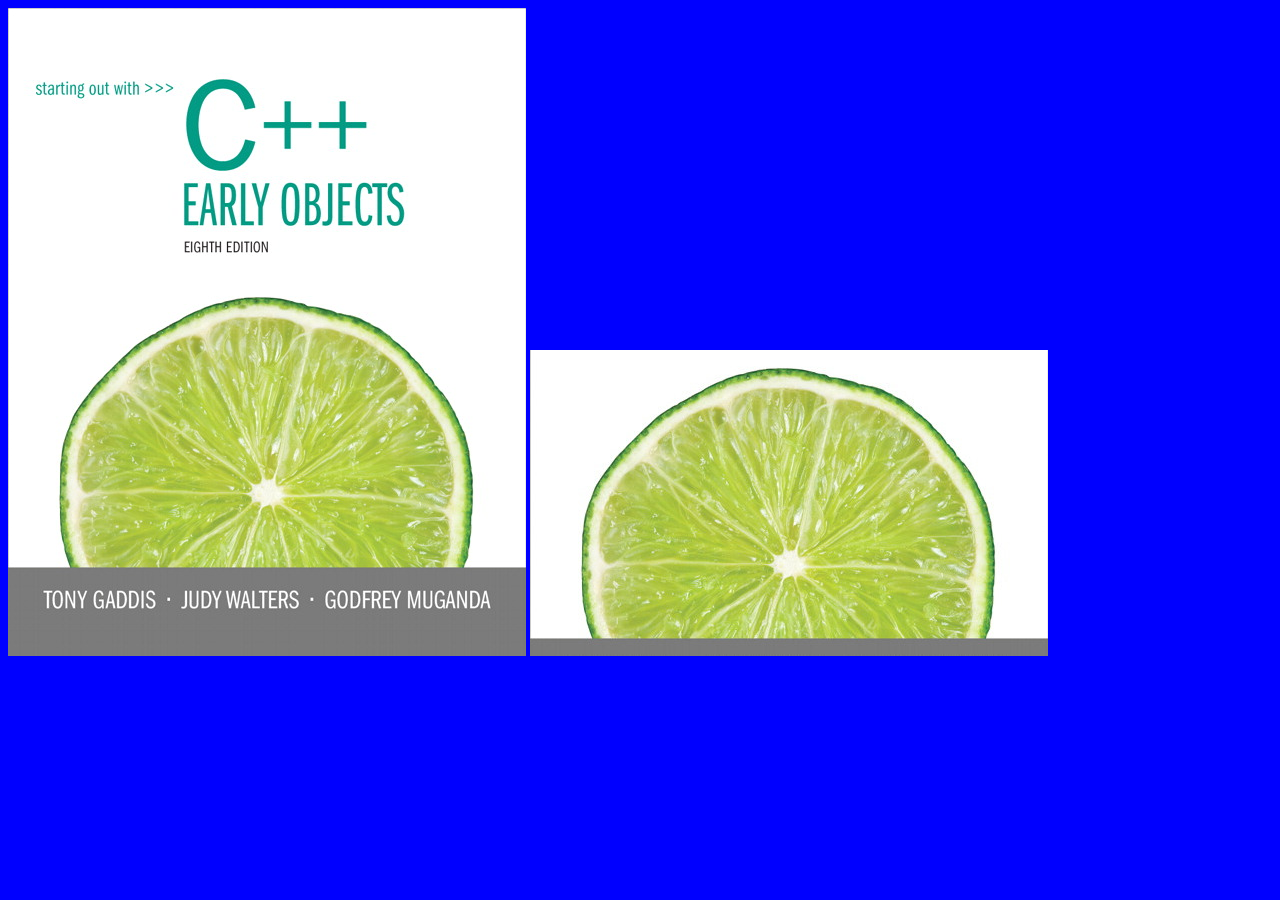
<file: chapter 6/index.html>
<html lang="en">
    <head>
        <meta charset="utf-8">
        <title>Chapter 6 Project 1</title>
        <link ref="stylesheet" href="styles.css">
    </head>

<body style="background-color: blue;">

    <section>
        <img src="images/ch06-proj1-crop.jpg" title="Original version">

        <img src="images/crop.jpg" title="Cropped modified version">
    </section>

</body>
</html>
</file>
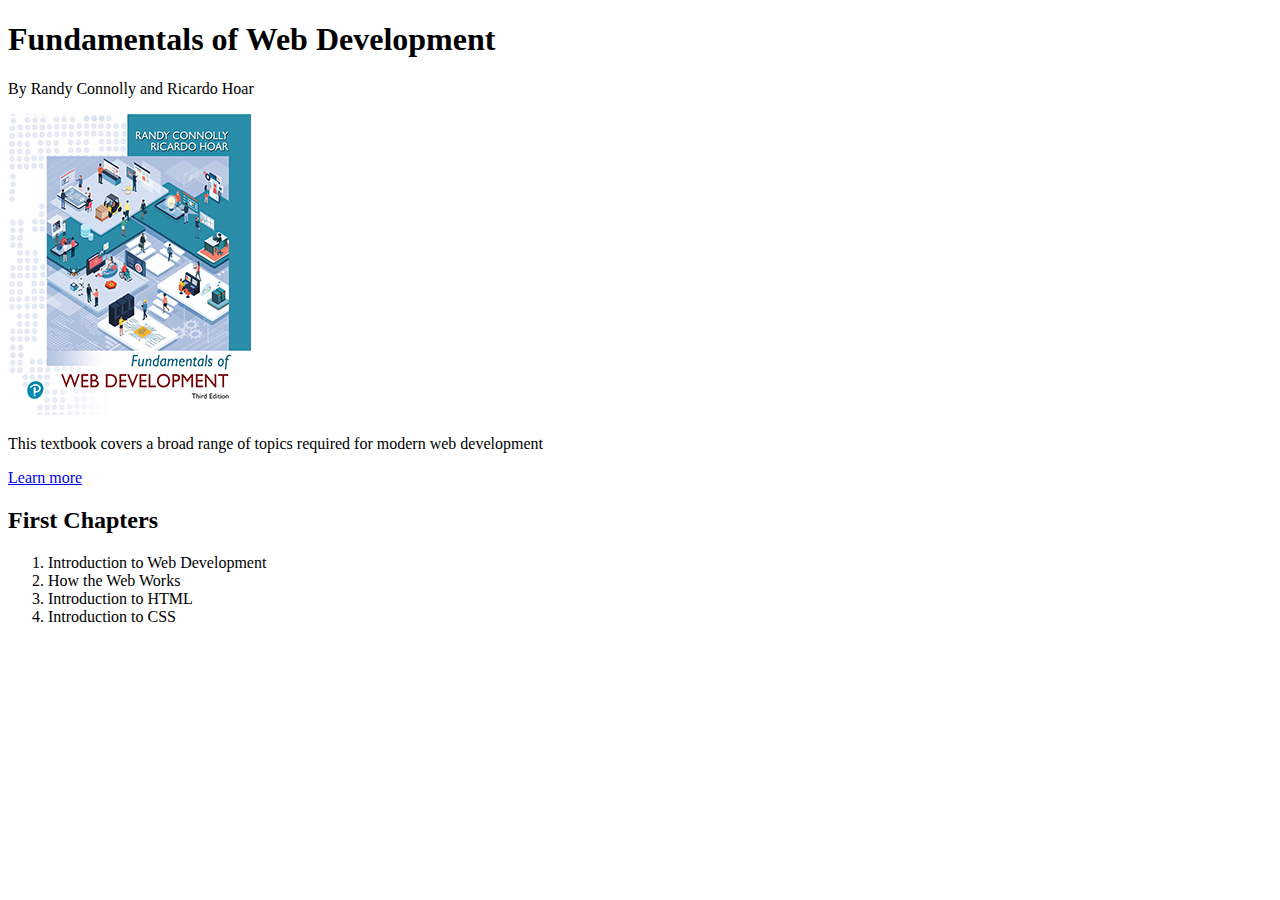
<file: chapter 3/chapter3 project1/index.html>
<!DOCTYPE html>
<html>
<head>
<title>Chapter 3 Project 1</title>
</head>
<body>

<h1>Fundamentals of Web Development</h1>
<p>By Randy Connolly and Ricardo Hoar</p>
<a href="images/cover-large.png">
<img src="images/cover-small.png" alt="Fundamentals of Web Development">
</a>
<p>This textbook covers a broad range of topics required for modern web development</p>
<a href="http://www.funwebdev.com" 
title="Visit to rent the book!">Learn more</a>

<h2>First Chapters</h2>
<ol>
<li>Introduction to Web Development</li>
<li>How the Web Works</li>
<li>Introduction to HTML</li>
<li>Introduction to CSS</li>
</ol>

</body>
</html>
</file>
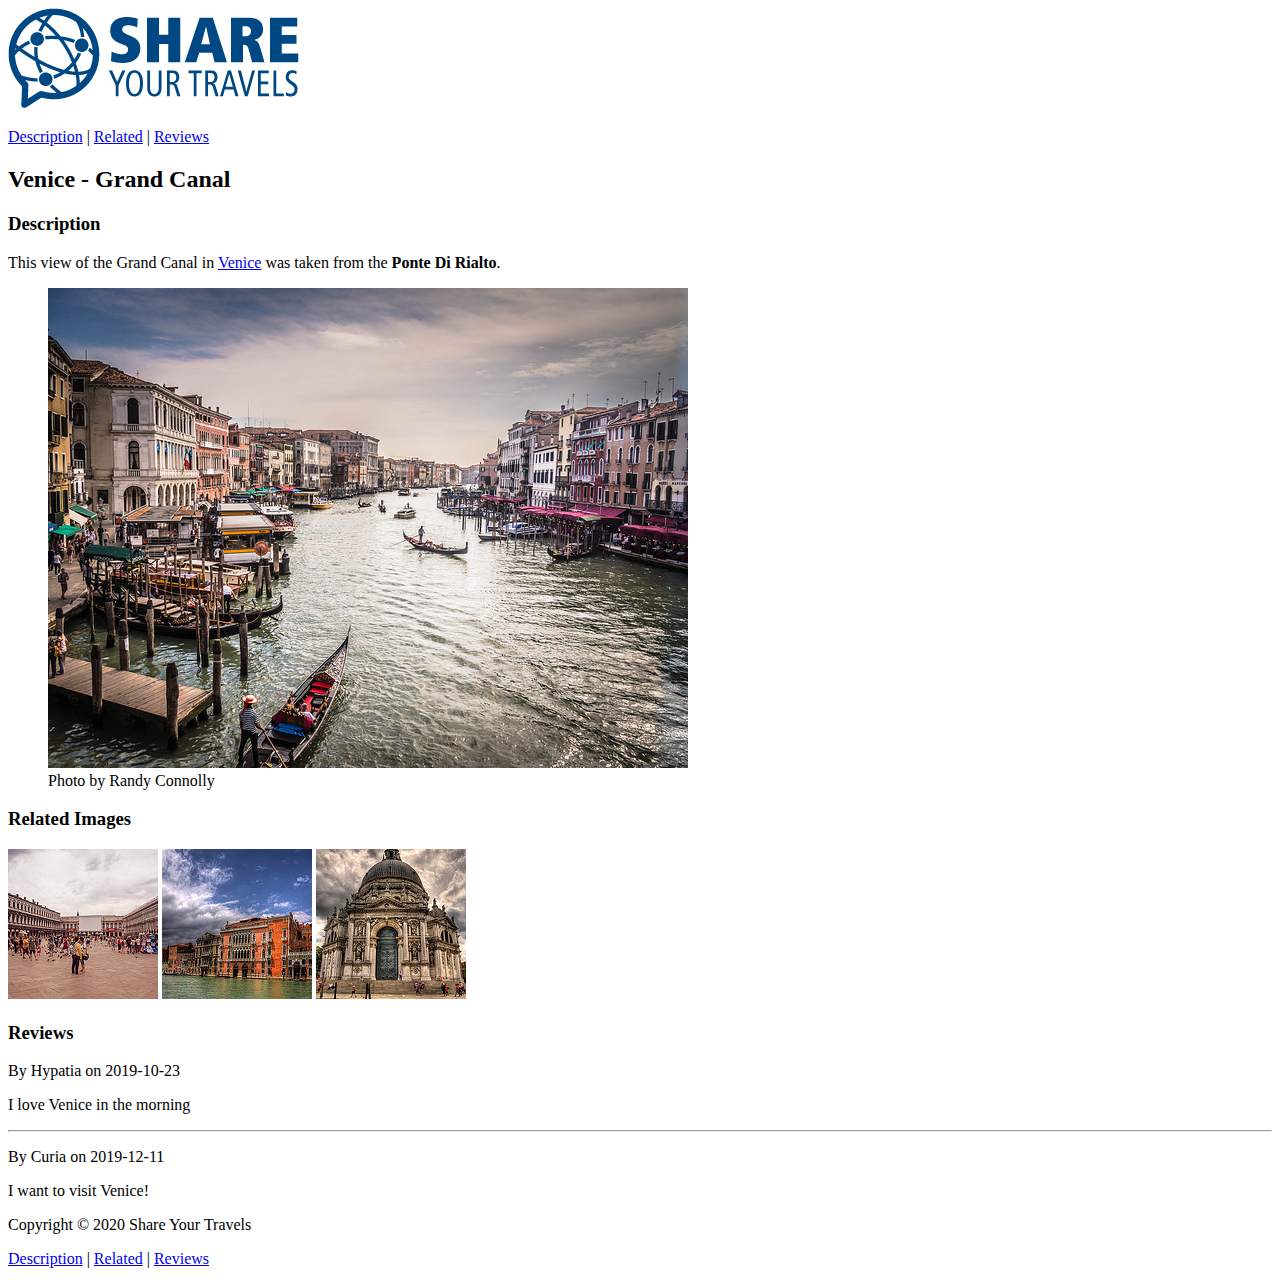
<file: chapter 3/chapter3 project2/index.html>
<!DOCTYPE html>
<html>
<head>
<title>Chapter 3 Project 2: Share Your Travels</title>
</head>
<body>

<img src="images/share-logo.png" alt="Logo">
<p>
<a href="#description">Description</a>
 | 
<a href="#related">Related</a>
 | 
<a href="reviews">Reviews</a>
</p>

<h2>Venice - Grand Canal</h2>
<h3 id="description">Description</h3>
<p>This view of the Grand Canal in <a href="https://en.wikipedia.org/wiki/Venice">Venice</a>
was taken from the <strong>Ponte Di Rialto</strong>.</p>
<figure>
<img src="images/venice.jpg" alt="Venice">
<figcaption>Photo by Randy Connolly</figcaption>
</figure>

<h3 id="related">Related Images</h3>
<img src="images/v1.jpg" alt="More Venice">
<img src="images/v2.jpg" alt="More Venice part 2">
<img src="images/v3.jpg" alt="Venetian canal with historic buildings and gondolas, showcasing the romantic atmosphere of Venice">

<h3 id="reviews">Reviews</h3>
<p>By Hypatia on 2019-10-23</p>
<p>I love Venice in the morning</p>

<hr>

<p>By Curia on 2019-12-11</p>
<p>I want to visit Venice!</p>

<p>Copyright © 2020 Share Your Travels</p>

<p>
<a href="#description">Description</a>
 | 
<a href="#related">Related</a>
 | 
<a href="reviews">Reviews</a>

</body>
</html>
</file>
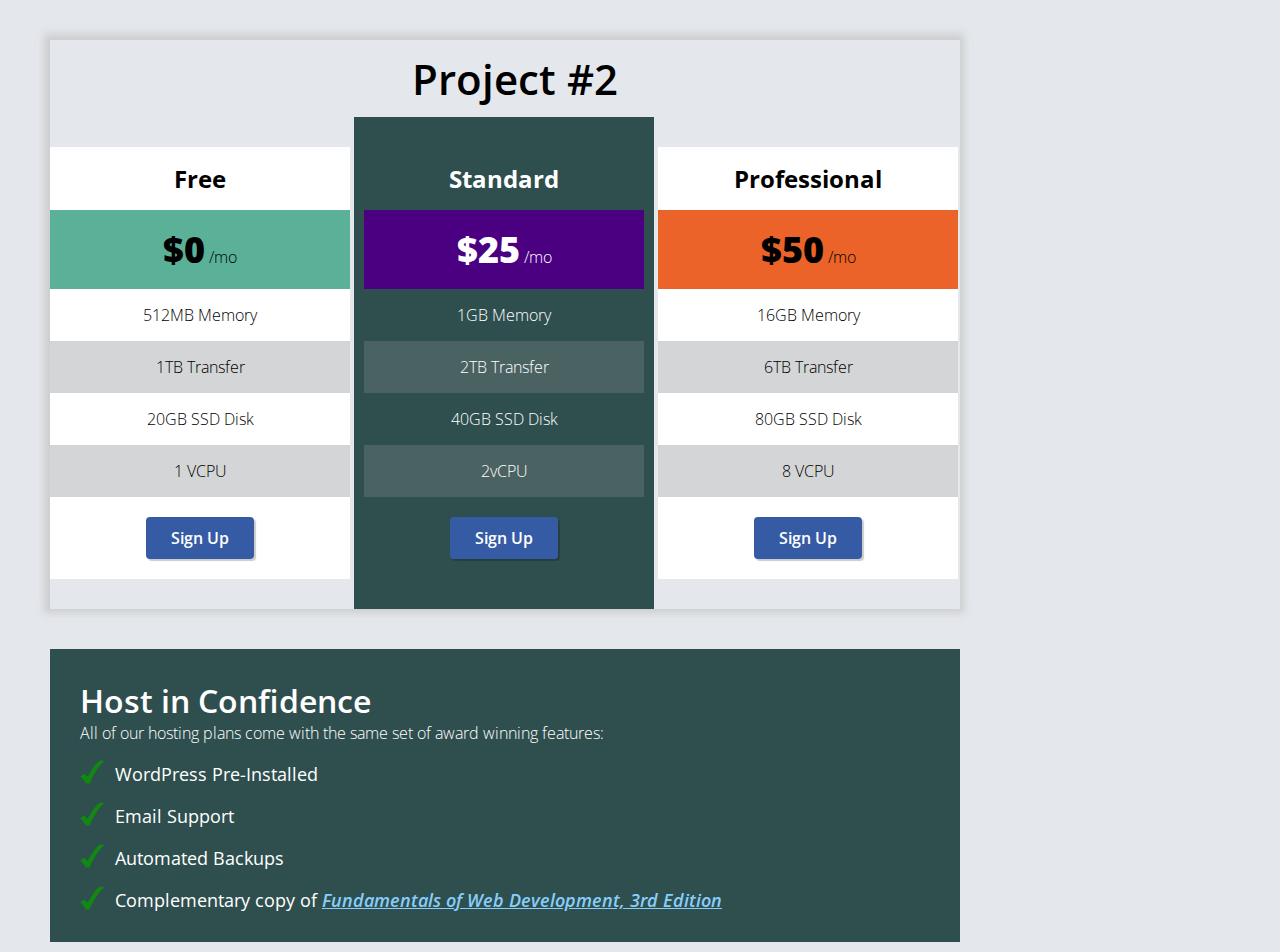
<file: chapter 4/ch4 project2/index.html>
<!DOCTYPE html>
<html>
<head>
<title>Chapter 4 Project 2</title>
 <link href="https://fonts.googleapis.com/css2?family=Open+Sans:wght@300;400;600;700;800&display=swap" rel="stylesheet">
<link rel="stylesheet" href="style.css">
</head>
<body>
    <section>
    <header>
    <h1>Project #2</h1>
    </header>

    <div class="column">
        <h3>Free</h3>
        <p class="price free">$0<span> /mo</span></p>
        <ul>
            <li><span>512MB</span> memory</li>
            <li><span>1TB</span> transfer</li>
            <li><span>20GB</span> SSD Disk</li>
            <li><span>1</span> vCPU</li>
        </ul>
           <div><a href="#">Sign Up</a></div>
        </div>
        
    <div class="column">
        <div class="highlight">
        <h3>Standard</h3>
        <p class="price standard">$25<span> /mo</span></p>
        <ul>
            <li><span>1GB</span> memory</li>
            <li><span>2TB</span> transfer</li>
            <li><span>40GB</span> SSD Disk</li>
            <li><span>2</span>vCPU</li>
        </ul>
        <div><a href="#">Sign Up</a></div>
        </div> 
        </div>
    </div>

    <div class="column">
        <h3>Professional</h3>
        <p class="price professional">$50<span> /mo</span></p>
        <ul>
            <li><span>16GB</span> memory</li>
            <li><span>6TB</span> transfer</li>
            <li><span>80GB</span> SSD Disk</li>
            <li><span>8</span> vCPU</li>
        </ul>
        <div><a href="#">Sign Up</a></div>
    </section>

<div id="confidence">
<h2>Host in Confidence</h2>
<p>All of our hosting plans come with the same set of award winning features:</p>
<ul>
    <li>WordPress Pre-Installed</li>
    <li>Email Support</li>
    <li>Automated Backups</li>
    <li>Complementary copy of <a href="http://www.funwebdev.com/"><a href="#">Fundamentals of Web Development, 3rd Edition</a></li>
</ul>
</div>

</body>
</html>
</file>
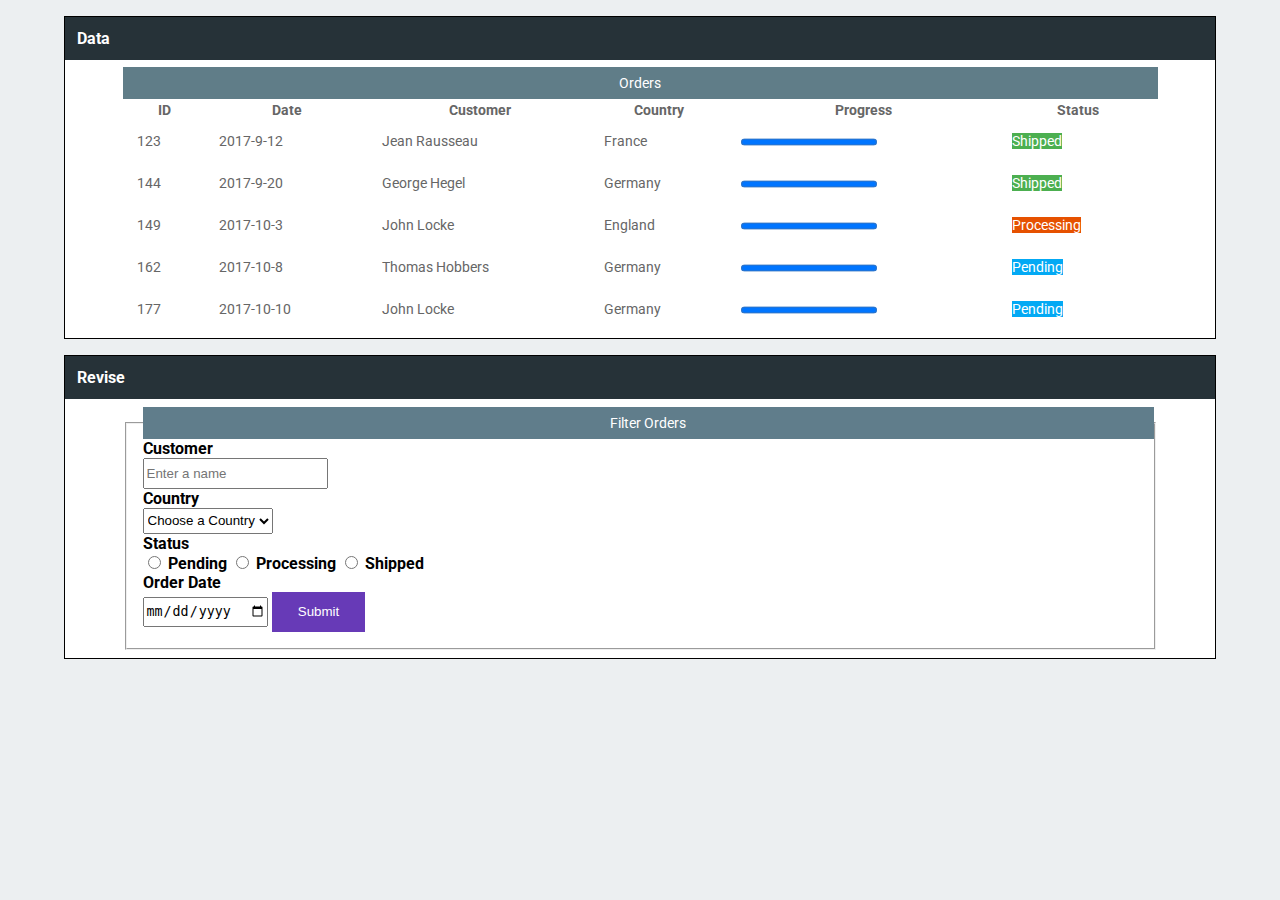
<file: chapter 5/Ch5 project1/index.html>
<!DOCTYPE html>
<html lang="en">
<head>
    <meta charset="UTF-8">
    <title>Chapter 5 project 1</title>
    <link rel="stylesheet" href="reset.css">

    <link rel="stylesheet" href="https://fonts.googleapis.com/css?family=Roboto:regular,bold,italic,thin,light,bolditalic,black,medium&amp;lang=en">
    <link rel="stylesheet" href="styles.css">
</head>
<body>

    <section>
        <h3>Data</h3>
        <table id="calendar">
            <caption>Orders</caption>
    
            <thead>
            <tr>
                <th scope="col" title="ID">ID</th>
                <th scope="col" title="Date">Date</th>
                <th scope="col" title="Name">Customer</th>
                <th scope="col" title="Country">Country</th>
                <th scope="col" title="Progress">Progress</th>
                <th scope="col" title="Status">Status</th>
            </tr>
            </thead>

            <tbody>
            <tr>
                <td>123</td>
                <td>2017-9-12</td>
                <td>Jean Rausseau</td>
                <td>France</td>
                <td>
                    <progress value="100" max="100">100%</progress>
                </td>
                <td>
                    <span class="status-shipped">Shipped</span>
                </td>
            </tr>

            <tr>
                <td>144</td>
                <td>2017-9-20</td>
                <td>George Hegel</td>
                <td>Germany</td>
                <td>
                    <progress value="100" max="100">100</progress>
                </td>
                <td>
                    <span class="status-shipped">Shipped</span>
                </td>
            </tr>

                <tr>
                    <td>149</td>
                    <td>2017-10-3</td>
                    <td>John Locke</td>
                    <td>England</td>
                    <td>
                        <progress value="50" max="50">50</progress>
                    </td>
                    <td>
                        <span class="status-processing">Processing</span>
                    </td>
                </tr>

                <tr>
                    <td>162</td>
                    <td>2017-10-8</td>
                    <td>Thomas Hobbers</td>
                    <td>Germany</td>
                    <td>
                        <progress value="25" max="25">25</progress>
                    </td>
                    <td>
                        <span class="status-pending">Pending</span>
                    </td>
                </tr>

                <tr>
                    <td>177</td>
                    <td>2017-10-10</td>
                    <td>John Locke</td>
                    <td>Germany</td>
                    <td>
                        <progress value="25" max="25">25</progress>
                    </td>
                    <td>
                        <span class="status-pending">Pending</span>
                    </td>
                </tr>

        </table>
    </section>

    <section>
        <h3>Revise</h3>

           <form method="GET" action="https://www.randyconnolly.com/tests/process.php">
        <fieldset>
            <legend>Filter Orders</legend>

                <h1><bold>Customer</bold></h1>
                <input type="text" name="client" placeholder="Enter a name">
                
                <h1><bold>Country</bold> <br>
                <select name="Country">
                    <option>Choose a Country</option>
                    <option value="UK">England</option>
                    <option value="Germany">France</option>
                    <option value="France">Germany</option>
                </select>
                </h1>
                
                <h1><bold>Status</bold> <br>
                <input type="radio" id="Pending" name="status" value="Pending">
                <label for="Pending">Pending</label>

                <input type="radio" id="Processing" name="status" value="Processing">
                <label for="Processing">Processing</label>

                <input type="radio" id="Shipped" name="status" value="Shipped">
                <label for="Shipped">Shipped</label>
                </h1>

                <label>Order Date</label><br>
                <input type="date" name="date">


                <input type="submit" type="submit">
                
            </form>
    </section>


</body>
</html>
</file>
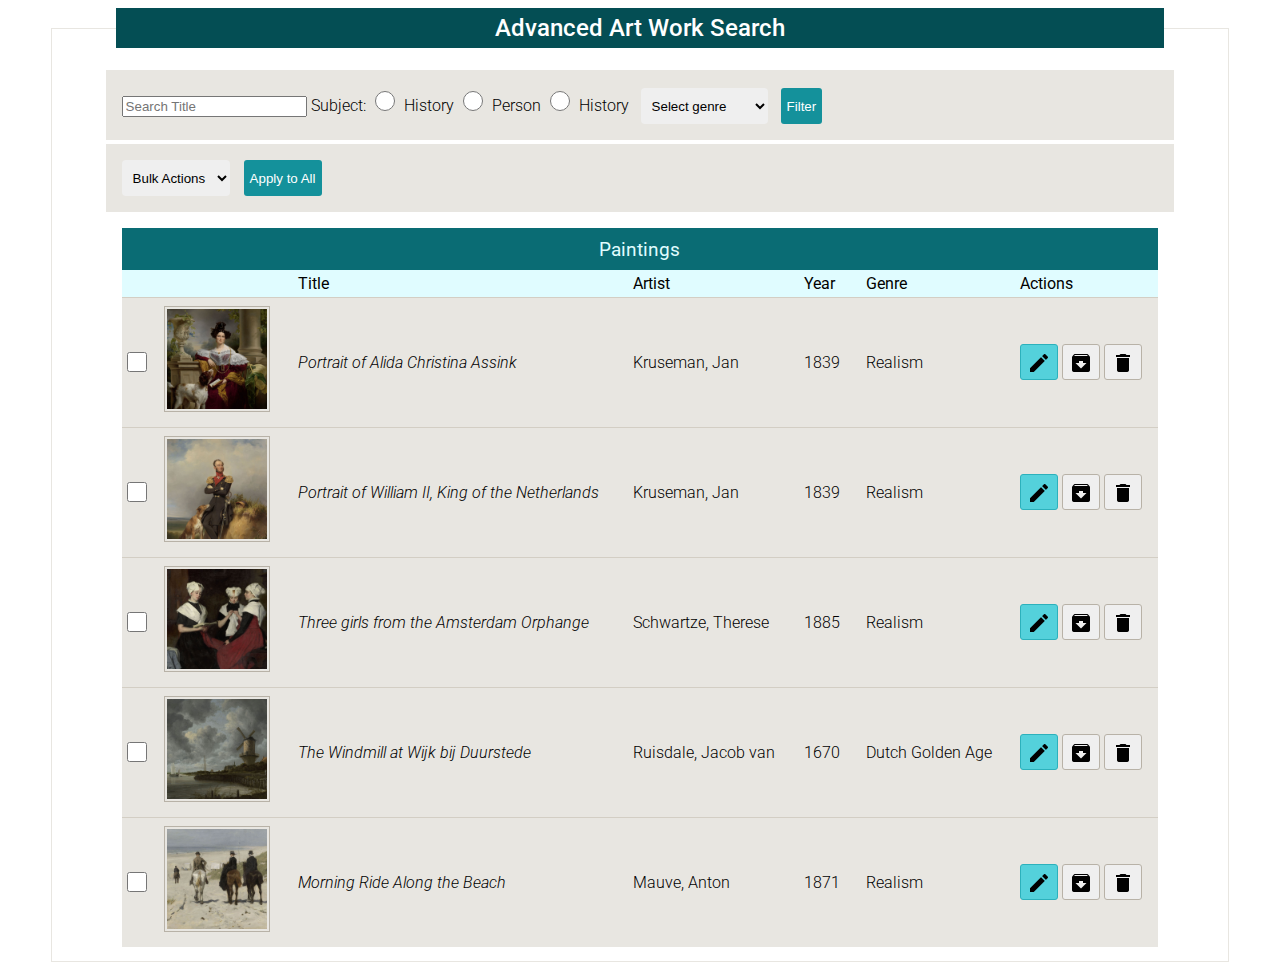
<file: chapter 5/Ch5 project2/index.html>
<!DOCTYPE html>
<html lang="en">
<head>
    <meta charset="UTF-8">
    <meta name="viewport" content="width=device-width, initial-scale=1.0">
    <title>Chapter 5 project 2</title>

    
     <link href="https://fonts.googleapis.com/css2?family=Roboto:ital,wght@0,300;0,400;0,500;0,700;1,300;1,400&display=swap" rel="stylesheet">
     <link rel="variables" href="variables.css">
     <link rel="stylesheet" href="styles.css">
     
</head>

<body>
    <form method="get" action="http://www.randyconnolly.com/tests/process.php">
        <fieldset>
            <legend>Advanced Art Work Search</legend>

            <div id="searchBox">
                <input type="text" placeholder="Search Title">

                <label>Subject: </label>

                <input type="radio" id="History" name="History" value="1">
                <label for="History">History</label>

                 <input type="radio" id="Person" name="Person" value="2">
                <label for="History">Person</label>

                 <input type="radio" id="Landscape" name="Landscpe" value="3">
                <label for="History">History</label>

                <select name="filter">
                    <option value="0">Select genre</option>
                    <option value="1">Baroque</option>
                    <option value="2">Mannerism</option>
                    <option value="3">Neo-Classicism</option>
                    <option value="4">Realism</option>
                    <option value="5">Romanticism</option>

                </select><input type="submit" value="Filter" class="actions">


            </div>
            
            <div id="settingsBox">
                <select name="actions">
                    <option value="0">Bulk Actions</option>
                    <option value="1">Archive</option>
                    <option value="2">Edit</option>
                    <option value="3">Delete</option>
                    <option value="4">Collection</option>
                </select>

                <input type="submit" name="Filter" value="Apply to All" class="actions"/>

            </div>
            <div id="paintingBox">
                <table>
                    <caption>Paintings</caption>
                    <thead>
                    <tr>
                        <th colspan="2"></th>
                        <th scope="col">Title</th>
                        <th scope="col">Artist</th>
                        <th scope="col">Year</th>
                        <th scope="col">Genre</th>
                        <th scope="col">Actions</th>
                    </tr>
                    </thead>

                    <tbody>
                        <tr>
                            <td><input type="checkbox" name="index[]" value="10"/></td>
                            <td><img src="images/125010.jpg" alt="Portrait of Alida Christina Assink" class="thumb"/></td>
                            <td><em>Portrait of Alida Christina Assink</em></td>
                            <td>Kruseman, Jan</td>
                            <td>1839</td>
                            <td>Realism</td>
                            <td>
                                <button class="primary" type="button"><img src="images/edit.png" alt="title" title="edit"/></button>
                                <button class="secondary" type="button"><img src="images/archive.png" alt="archive" title="archive"/></button>
                                <button class="secondary" type="button"><img src="images/delete.png" alt="delete" title="delete"/></button>
                            </td>
                        </tr>
                    </tbody>

                    <tbody>
                        <tr>
                          <td><input type="checkbox" name="index[]" value="10"/></td>
                          <td><img src="images/125020.jpg" alt="Portrait of WIlliam II, King of the Netherlands" class="thumb"/></td>
                          <td><em>Portrait of William II, King of the Netherlands</em></td>
                            <td>Kruseman, Jan</td>
                            <td>1839</td>
                            <td>Realism</td>
                            <td>
                                <button class="primary" type="button"><img src="images/edit.png" alt="title" title="edit"/></button>
                                <button class="secondary" type="button"><img src="images/archive.png" alt="archive" title="archive"/></button>
                                <button class="secondary" type="button"><img src="images/delete.png" alt="delete" title="delete"/></button>
                            </td>
                        </tr>
                    </tbody>

                    <tbody>
                        <tr>
                            <td><input type="checkbox" name="index[]" value="10"/></td>
                            <td><img src="images/130020.jpg" alt="Three girls from the Amsterdam Orphange" class="thumb"/></td>
                            <td><em>Three girls from the Amsterdam Orphange</em></td> 
                            <td>Schwartze, Therese</td>
                            <td>1885</td>
                            <td>Realism</td>
                            <td>
                                <button class="primary" type="button"><img src="images/edit.png" alt="title" title="edit"/></button>
                                <button class="secondary" type="button"><img src="images/archive.png" alt="archive" title="archive"/></button>
                                <button class="secondary" type="button"><img src="images/delete.png" alt="delete" title="delete"/></button>
                            </td>
                        </tr>
                    </tbody>

                    <tbody>
                        <tr>
                            <td><input type="checkbox" name="index[]" value="10"/></td>
                            <td><img src="images/127010.jpg" alt="The Windmill at Wijk bij Duurstede" class="thumb"></td>
                            <td><em>The Windmill at Wijk bij Duurstede</em></td>
                            <td>Ruisdale, Jacob van</td>
                            <td>1670</td>
                            <td>Dutch Golden Age</td>
                            <td>
                                <button class="primary" type="button"><img src="images/edit.png" alt="title" title="edit"/></button>
                                <button class="secondary" type="button"><img src="images/archive.png" alt="archive" title="archive"/></button>
                                <button class="secondary" type="button"><img src="images/delete.png" alt="delete" title="delete"/></button>
                            </td>
                        </tr>
                    </tbody>

                    <tbody>
                        <tr>
                            <td><input type="checkbox" name="index[]" value="10"/></td>
                            <td><img src="images/128010.jpg" alt="128010" class="thumb"></td>
                            <td><em>Morning Ride Along the Beach</em></td>    
                            <td>Mauve, Anton</td>
                            <td>1871</td>
                            <td>Realism</td>
                            <td>
                                <button class="primary" type="button"><img src="images/edit.png" alt="title" title="edit"/></button>
                                <button class="secondary" type="button"><img src="images/archive.png" alt="archive" title="archive"/></button>
                                <button class="secondary" type="button"><img src="images/delete.png" alt="delete" title="delete"/></button>
                            </td>
                        </tr>
                    </tbody>


                </table>

            </div>
        </fieldset>
    </form>
</body>

</html>
</file>
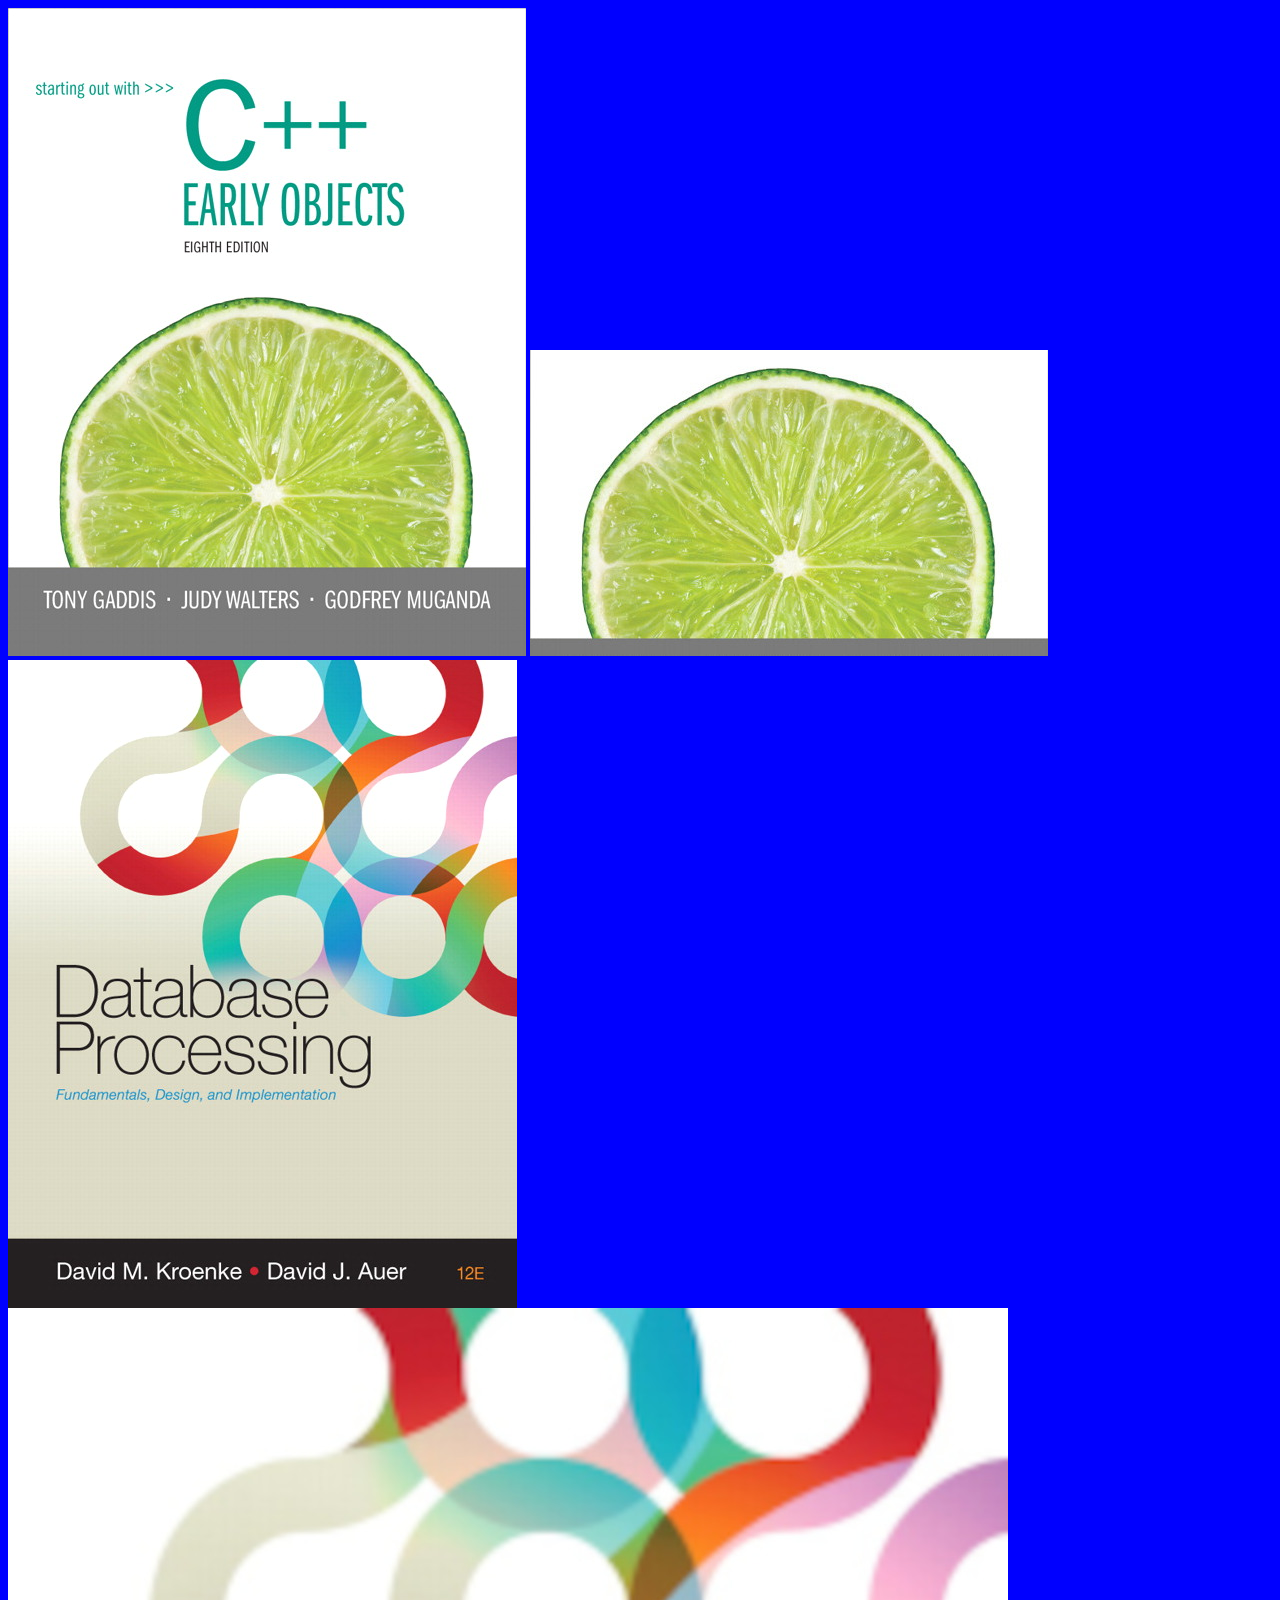
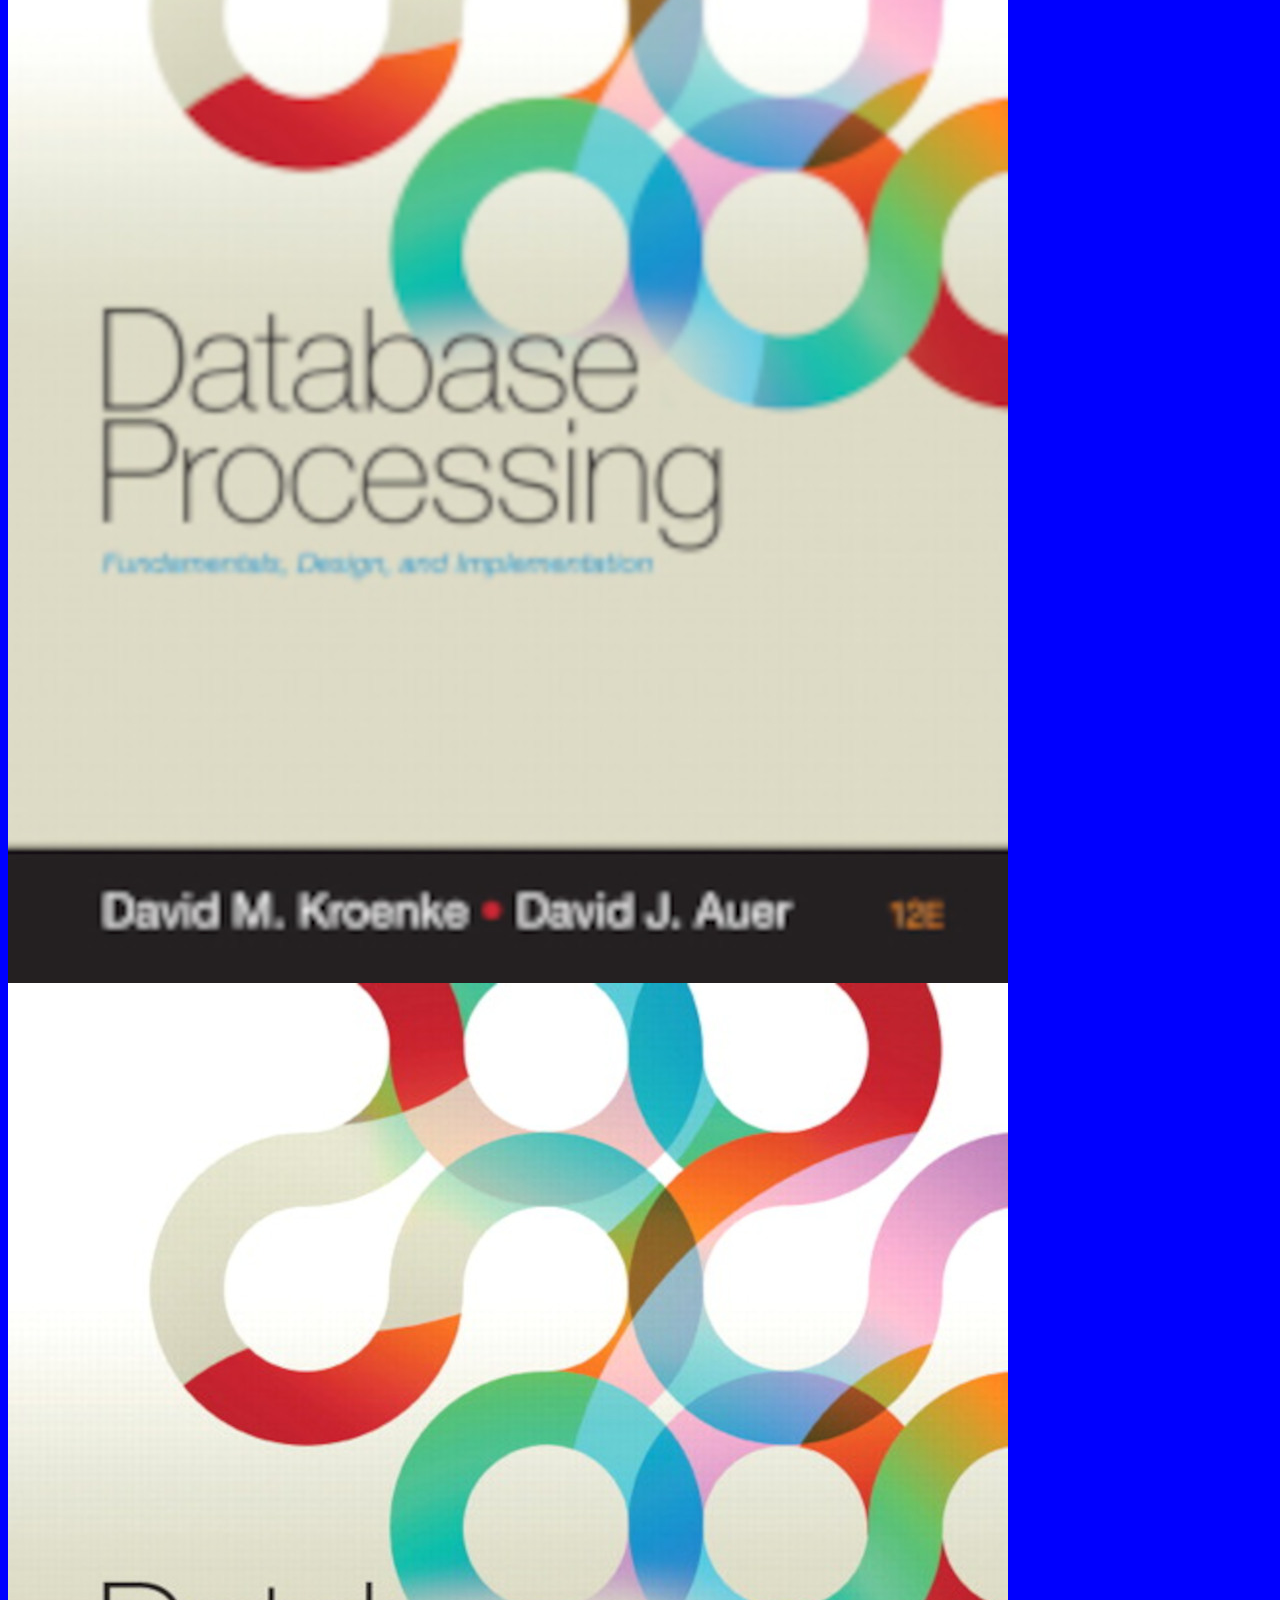
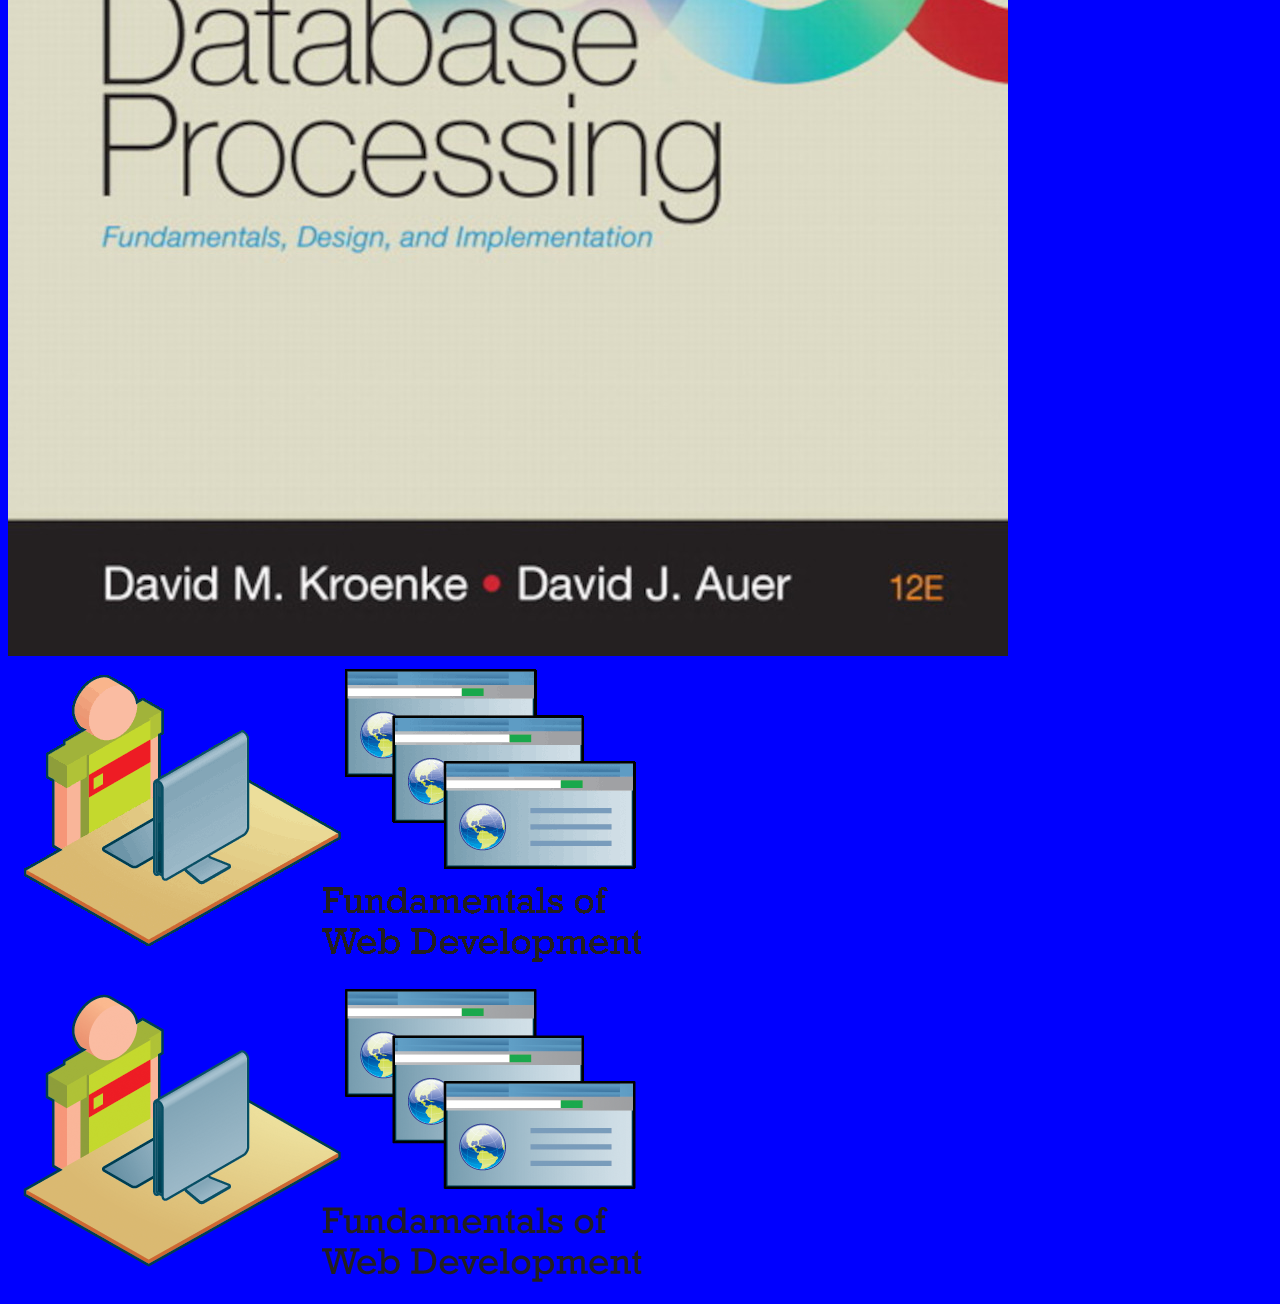
<file: chapter 6/ch6 prj1/index.html>
<html lang="en">
    <head>
        <meta charset="utf-8">
        <title>Chapter 6 Project 1</title>
        <link ref="stylesheet" href="styles.css">
    </head>

<body style="background-color: blue;">

    <section>
        <img src="images/ch06-proj1-crop.jpg" title="Original version">

        <img src="images/crop.jpg" title="Cropped modified version">
    </section>

    <section>
         <img src="images/ch06-proj1-medium.jpg" title="Small version of Original Version">

         <img src="images/big-from-small.jpg" title=" big from small">

        <img src="images/big-from-medium.jpg" title="Original version">
    </section>

    <section>
<img src="images/ch06-proj1-alias.gif" title="GIF version of TIF file">

        <img src="images/ch06-proj1-alias.png" title="PNG of TIF file">
    </section>

</body>
</html>
</file>
<file: chapter 6/styles.css>
section {
    margin: 2em auto;
    clear: left;

    width: 90%;
}
</file>
<file: chapter 4/ch4 project2/style.css>
* {
    box-sizing: border-box;
}
body, section, header, div, p, h1, h2, h3, ul {
    margin: 0;
    padding: 0;
}

body {
    font-family: 'Open Sans', sans-serif;
    box-sizing: border-box;
    background-color: #e4e7eb;
    font-weight: 300;
    padding: 40px 50px 10px 50px;
}

section {
    width: 910px;
}

header {
    margin-left: 20px;
}
h1 {
    text-align: center;
    font-weight: 600;
    font-size: 42px;
    padding: 10px 0;
}

section {
    width: 910px;
    box-shadow: -1px -1px 7px 5px rgba(182, 182, 184, 0.5);
}

.column {
    display:inline-block;
    background-color: white;
    margin: 0;
    width: 300px;
}

.highlight {
    background-color: darkslategray;
    color: white;
}

.column h3 {
    font-size: 24px;
    padding: 15px 0;
    text-align: center;

}

.price {
    text-align: center;
    font-weight: 800;
    font-size: 36px;
    padding: 15px 0;
}

.free {
    background-color: #5bb198;
}

.standard {
    background-color: #4B0082;
}

.professional {
    background-color: #ec632a;
}

.price span {
    font-size: 16px;
    font-weight: 300;
}

.column ul {
    list-style: none;
}

.column li {
    padding: 15px 0;
    text-align: center;
    text-transform: capitalize;
}

.column div {
    text-align: center;
    padding: 30px 10px;
}

.column li:nth-child(2n) {
   background-color: rgba(130, 135, 137, 0.35);
}

#confidence {
    background-color: darkslategrey;
    margin-top: 40px;
    padding: 30px;
    width: 910px;
    color: white;
}

#confidence h2 {
    font-weight: 600;
    font-size: 32px;
}

#confidence ul {
    list-style: none;
    margin-top: 10px;
}

#confidence li {
   margin-top: 16px;
   font-size: 18px;
   font-weight: 400;
   background: url(checkmark.svg) no-repeat;
   background-size: 24px;
   padding-left: 35px;
   padding-top: 2px;
}

#confidence a:link, #confidence a:visited {
   font-style: italic;
   font-weight: 600;
   color: #87CEFA;
}

.column div a:link, .column div a:visited {
    text-decoration: none;
    background-color: #365BA5;
    color: white;
    padding: 10px 25px;
    margin-top: 40px;
    border-radius: 4px;
    font-weight: 600;
    box-shadow: 2px 2px 1px rgba(0,0,0,0.2);
}

.column a:hover {
    background-color: #437CBF;
    color: white;
}
</file>
<file: chapter 5/Ch5 project1/styles.css>
body {
    font-family: "Roboto", Verdana, Geneva, Tahoma, sans-serif;
    font-size: 100;
    background-color: #ECEFF1;
}

section {
    background-color: white;
    margin: 1em 4em 1em 4em;
    border: solid 1pt black;
}

section h3 {
    color: white;
    padding: 0.75rem;
    background-color: #263238;
}

.status {
    border-radius: 0.25rem;
    padding: 3px;
    color: white;
}

.status-processing {
    color: white;
    background-color: #e65100;
}

.status-shipped {
    color: white;
    background-color: #4CAF50;
}

.status-pending {
    color: white;
    background-color: #03A9F4;
}

#caption {
    font-size: 0.75em;
    color: #607D8B;
}

.progress-container {
    width: 100%;
    background-color: #f3f3f3;
    border-radius: 0.25rem;
}

.progress-bar {
    width: 100%;
    background-color: #03A9F4;
    border-radius: 0.25rem;
}

table caption {
    background-color: #607D88;
    color: white;
    font-size: 1em;
    padding: 0.5rem;
    text-align: center;
}

table {
    margin: 0.5em auto;
    width: 90%;
    color: #666;
    font-size: 0.85em;
}

tr {
    padding: 0.75rem;
}

td {
    padding: 0.75rem;
    text-align: left;
}

form {
    margin: 0.5em auto;
    width: 90%;
}

fieldset {
    padding: 0 1em 1em 1em;
}

legend {
    background-color: #607D8B;
    color: white;
    font-size: 1em;
    padding: 0.5rem;
    text-align: center;
    width: 100%;
    font-size: 0.85em;
}

label {
    font-weight: bold;
}

form p {
    margin-top: 1em;
}

input[type=text], input[type=date], select {
    height: 1.6rem;
}

input[type=submit] {
    background-color: #673AB7;
    color: white;
    height: 3em;
    width: 7em;
    border-style: none;
}

input[type=submit]:hover {
    background-color: #6200EA;
}
</file>
<file: chapter 5/Ch5 project2/variables.css>
:root {
   /* Primary: Cyan   */
   --color-primary-1-050: #E0FCFF;
   --color-primary-1-100: #BEF8FD;
   --color-primary-1-200: #87EAF2;
   --color-primary-1-300: #54D1DB;
   --color-primary-1-400: #38BEC9;
   --color-primary-1-500: #2CB1BC;
   --color-primary-1-600: #14919B;
   --color-primary-1-700: #0E7C86;
   --color-primary-1-800: #0A6C74;
   --color-primary-1-900: #044E54; 


   /* neutral: warm grey */
   --color-neutral-050: #FAF9F7;
   --color-neutral-100: #E8E6E1;
   --color-neutral-200: #D3CEC4;
   --color-neutral-300: #B8B2A7;
   --color-neutral-400: #A39E93;
   --color-neutral-500: #857F72;
   --color-neutral-600: #625D52;
   --color-neutral-700: #504A40;
   --color-neutral-800: #423D33;
   --color-neutral-900: #27241D;


   /* Supporting: Blue, Red, yellow, teal  */
   --color-support-1-050: #DCEEFB;
   --color-support-1-100: #B6E0FE;
   --color-support-1-200: #84C5F4;
   --color-support-1-300: #62B0E8;
   --color-support-1-400: #4098D7;
   --color-support-1-500: #2680C2;
   --color-support-1-600: #186FAF;
   --color-support-1-700: #0F609B;
   --color-support-1-800: #0A558C;
   --color-support-1-900: #003E6B;          

   --color-support-2-050: #FFEEEE;
   --color-support-2-100: #FACDCD;
   --color-support-2-200: #F29B9B;
   --color-support-2-300: #E66A6A;
   --color-support-2-400: #D64545;
   --color-support-2-500: #BA2525;
   --color-support-2-600: #A61B1B;
   --color-support-2-700: #911111;
   --color-support-2-800: #780A0A;
   --color-support-2-900: #610404;    
   
   --color-support-3-050: #FFFAEB;
   --color-support-3-100: #FCEFC7;
   --color-support-3-200: #F8E3A3;
   --color-support-3-300: #F9DA8B;
   --color-support-3-400: #F7D070;
   --color-support-3-500: #E9B949;
   --color-support-3-600: #C99A2E;
   --color-support-3-700: #A27C1A;
   --color-support-3-800: #7C5E10;
   --color-support-3-900: #513C06;     

   --color-support-4-050: #EFFCF6;
   --color-support-4-100: #C6F7E2;
   --color-support-4-200: #8EEDC7;
   --color-support-4-300: #65D6AD;
   --color-support-4-400: #3EBD93;
   --color-support-4-500: #27AB83;
   --color-support-4-600: #199473;
   --color-support-4-700: #147D64;
   --color-support-4-800: #0C6B58;
   --color-support-4-900: #014D40;          


}
</file>
<file: chapter 5/Ch5 project2/styles.css>
/* general text formatting */


body {
   font-family: 'Roboto', Arial, sans-serif;
   font-size: 16px;
   font-weight: 300;
   margin: 3px 0 0 0;
}

h1, h2, h3, nav, footer {
   font-weight: 500;
  }

legend {
   background-color: #044e54;
   color: white;
   margin: 0 auto;
   width: 90%;
   padding: 0.25em;
   text-align: center;
   font-weight: 500;
   font-size: 24px;
}

fieldset {
   margin: 0.5em auto;
   background-color: var(--color-neutral-100);
   border: solid 1px #e8e6e1;
   width: 90%;
}

div#searchBox, div#settingsBox, div#paintingBox {
   margin: 0.25em auto;
   background-color: #E8E6E1;
   padding: 1em;
   border: 0;
   width: 90%;
}
div#searchBox { margin-top: 1em; }

div#searchBox input[type="search"], div#searchBox select, div#settingsBox select {
   border: 0;
   padding: 7px;
   height: 36px;
   border-radius: 4px;
   margin-right: 5px;
}
div#searchBox input[type="radio"], div#paintingBox input[type="checkbox"] {
   display: inline-block;
   margin: 5px;
   width: 20px;
   height: 20px;
}

div#searchBox select {
   margin: 0 8px;
}


div#paintingBox { 
   margin-top: 1em; 
   background-color: #E8E6E1;
   padding: 0
   }

table {
   width: 100%;
   border-collapse: collapse; 
   border-spacing: 0;
   
}

table tbody td{
   border-top: 1pt solid #D3CEC4;   
   line-height: 1.5em;
   vertical-align: middle;
   padding: 0.5em 0.75em;
}
table thead th {
   text-align: left;
   padding: 0.25em 0.75em; 
   font-weight: 400;
}
table thead {
   background-color: #E0FCFF;
   width: 100%;
}

table tbody td:first-child  {
   text-align: center;
   padding: 0.5em 0em;   
}
td img.thumb {
   padding: 2px;
   border: solid 1pt #B8B2A7; 
   width: 100px;
}
td em {
   font-style: italic;
   font-weight: 300;
   margin-right: 0px;
}

caption {
   background-color: #0A6C74;
   color: #E0FCFF;
   padding: 0.5em 0.5em; 
   font-weight: 400;
   font-size: 1.2em;
}

button, input[type="submit"] {
   display: inline-block;
   padding: 6px;
   border: 0;
   border-radius: 3px;
   cursor: pointer;
   height: 36px;
}

.primary {
   background-color: #54D1DB;
   border: solid 1px #2CB1BC;
}

.actions {
   background-color: #14919B;
   border: solid 1px #0A6C74;
   color: white;
   margin-left: 5px;
}

.secondary {
   border: solid 1px #B8B2A7;
}
</file>
<file: chapter 6/ch6 prj1/styles.css>
section {
    margin: 2em auto;
    clear: left;

    width: 90%;
}
</file>
